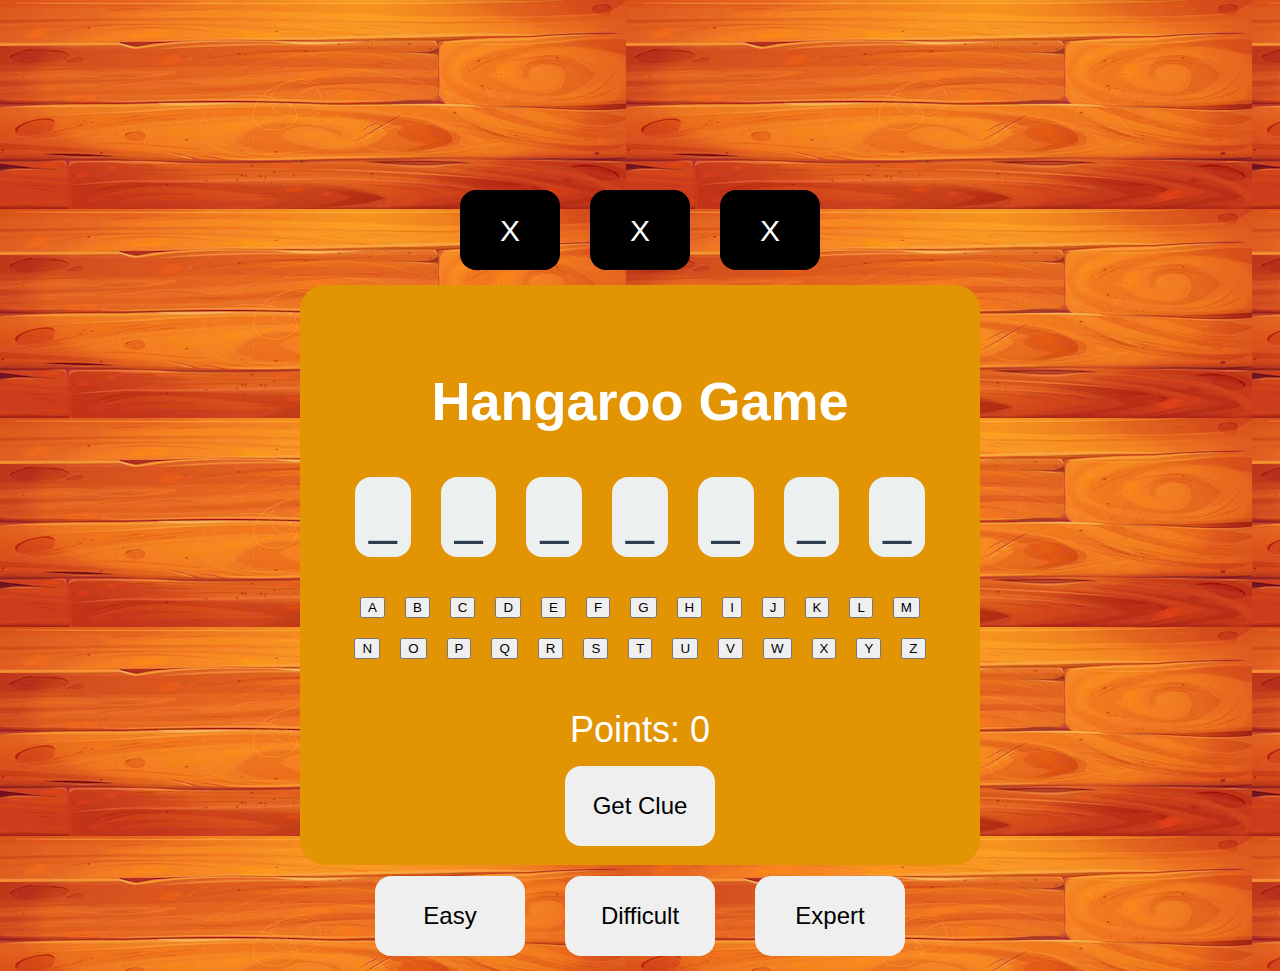
<file: index.html>
<!DOCTYPE html>
<html lang="en">
<head>
    <meta charset="UTF-8">
    <meta name="viewport" content="width=device-width, initial-scale=1.0">
    <title>Hangaroo Game</title>
    <link rel="stylesheet" href="styles.css">
</head>
<body>

<div id="guesses-container">
    <button class="guess-button" id="guess-1">X</button>
    <button class="guess-button" id="guess-2">X</button>
    <button class="guess-button" id="guess-3">X</button>
</div>

<div id="game-container">
    <h2>Hangaroo Game</h2>
    <div id="word-display"></div>
    <div id="attempts"></div>
    <div id="letter-buttons"></div>
    <div id="message"></div>
    <div id="points">Points: 0</div>
    <button id="clue-button" class="game-button">Get Clue</button>
    <div id="level-buttons">
        <button onclick="setLevel('easy')" class="game-button easy-button">Easy</button>
        <button onclick="setLevel('difficult')" class="game-button difficult-button">Difficult</button>
        <button onclick="setLevel('expert')" class="game-button expert-button">Expert</button>
    </div>
</div>

<script src="script.js"></script>

</body>
</html>
</file>
<file: styles.css>
body {
    font-family: 'Arial', sans-serif;
    background: url(wood.jpg);
    text-align: center;
    margin: 0;
    display: flex;
    flex-direction: column;
    align-items: center;
    justify-content: center; 
    height: 100vh;
}


#guesses-container {
    display: flex;
    justify-content: center;
    margin-top: 140px; /* Adjust the margin-top value according to your preference */
}

.guess-button {
    width: 100px;
    height: 80px;
    line-height: 80px;
    border-radius: 16px;
    margin: 15px;
    font-size: 30px;
    cursor: pointer;
    background-color: rgb(0, 0, 0);
    color: #ffffff;
    border: none;
    transition: background-color 0.3s;
}

.guess-button.highlighted {
    background-color: #c0392b;
}



#game-container {
    max-width: 600px;
    max-height: 500px;
    background-color: rgb(227, 148, 3);
    padding: 40px;
    border-radius: 25px;
    color: #ffffff;
    margin: 0 auto; 
    font-size: 36px;
}


#word-display {
    font-size: 30px;
    margin-bottom: 40px;
    display: flex;
    justify-content: center;
}

#word-display span {
    display: inline-block;
    width: 80px;
    height: 80px;
    line-height: 80px;
    border-radius: 16px;
    margin: 0 15px;
    background-color: #ecf0f1;
    color: #2c3e50;
    text-align: center;
    font-size: 50px;
}


#attempts {
    font-size: 24px;
    margin-bottom: 30px;
}


#letter-buttons {
    display: flex;
    justify-content: center;
    flex-wrap: wrap;
    gap: 20px;
}

.letter-button {
    width: 80px;
    height: 80px;
    line-height: 80px;
    border-radius: 16px;
    margin: 15px;
    font-size: 20px;
    cursor: pointer;
    background-color: #3498db;
    color: #ffffff;
    border: none;
    transition: background-color 0.3s;
}


.game-button {
    width: 150px;
    height: 80px;
    line-height: 80px;
    border-radius: 16px;
    margin: 15px;
    padding: 0;
    font-size: 24px;
    cursor: pointer;
    border: none;
}


#message {
    font-size: 30px;
    margin-top: 50px;
}

.question-container {
    background-color: rgb(0, 0, 0);
    padding: 20px;
    border-radius: 10px;
    color: rgb(227, 148, 3);
    text-align: center;
    margin-bottom:-70px; 
    width: 600px;
    height: 100px;
    margin-left: auto;
    margin-right: auto;

.question-container h2 {
    font-size: 28px;
    margin-bottom: 15px;
}

.question-content {
    font-size: 20px;
    line-height: 1.6;
}


.modal {
    display: none;
    position: fixed;
    top: 0;
    left: 0;
    width: 100%;
    height: 100%;
    background-color: rgba(0, 0, 0, 0.7);
}

.modal-content {
    position: absolute;
    top: 50%;
    left: 50%;
    transform: translate(-50%, -50%);
    background-color: #fff;
    padding: 20px;
    border-radius: 10px;
    text-align: center;
}

.close {
    position: absolute;
    top: 10px;
    right: 10px;
    font-size: 20px;
    cursor: pointer;
}
</file>
